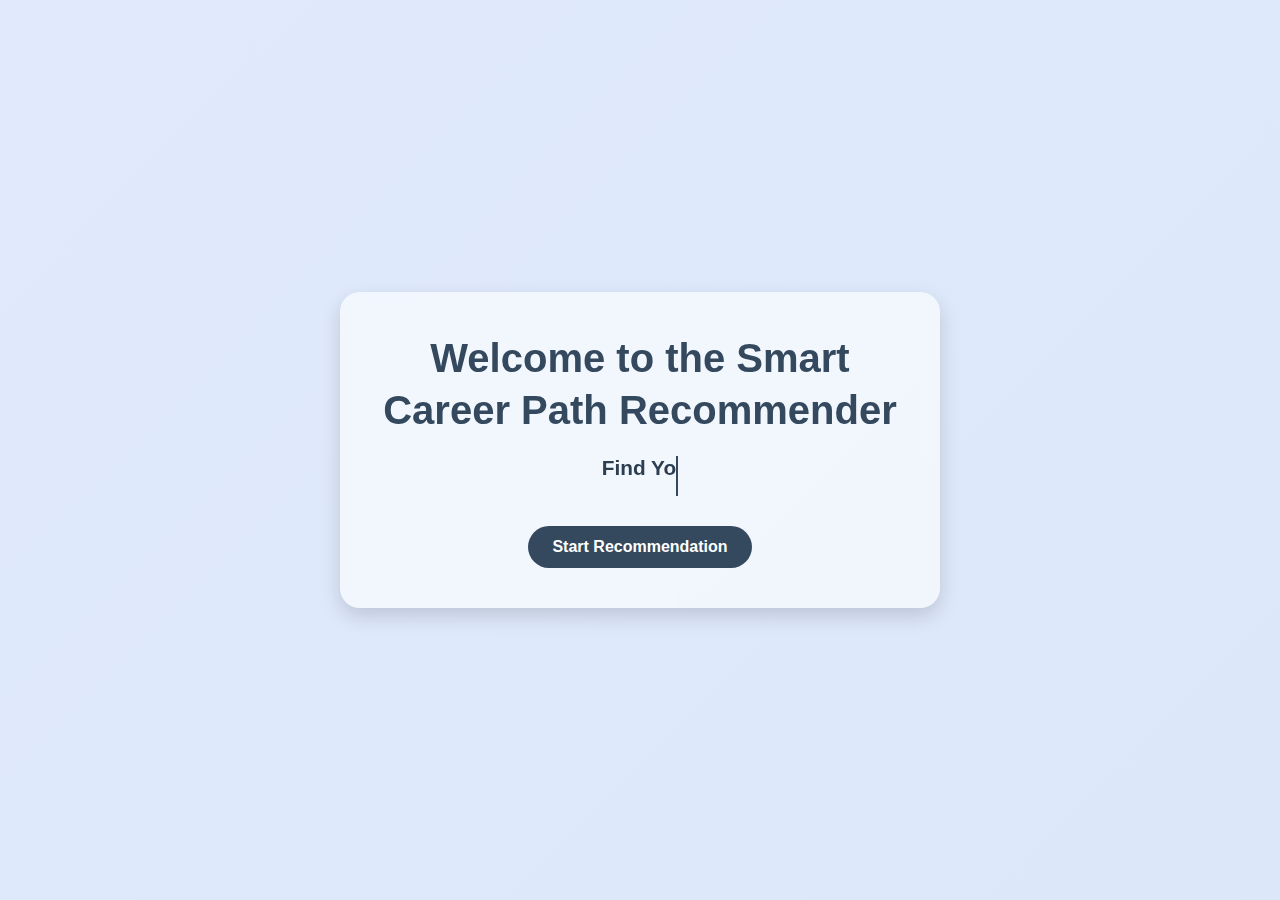
<file: index.html>
<!DOCTYPE html>
<html lang="en">
<head>
  <meta charset="UTF-8" />
  <meta name="viewport" content="width=device-width, initial-scale=1.0"/>
  <title>Career Path Recommender</title>
  <link rel="stylesheet" href="style.css" />
</head>
<body>
  <header class="hero">
    <h1>Welcome to the Smart Career Path Recommender</h1>
    <h2 class="typed-text"></h2>
    <a href="page1.html" class="start-btn">Start Recommendation</a>
  </header>

  <script src="script.js"></script>
</body>
</html>
</file>
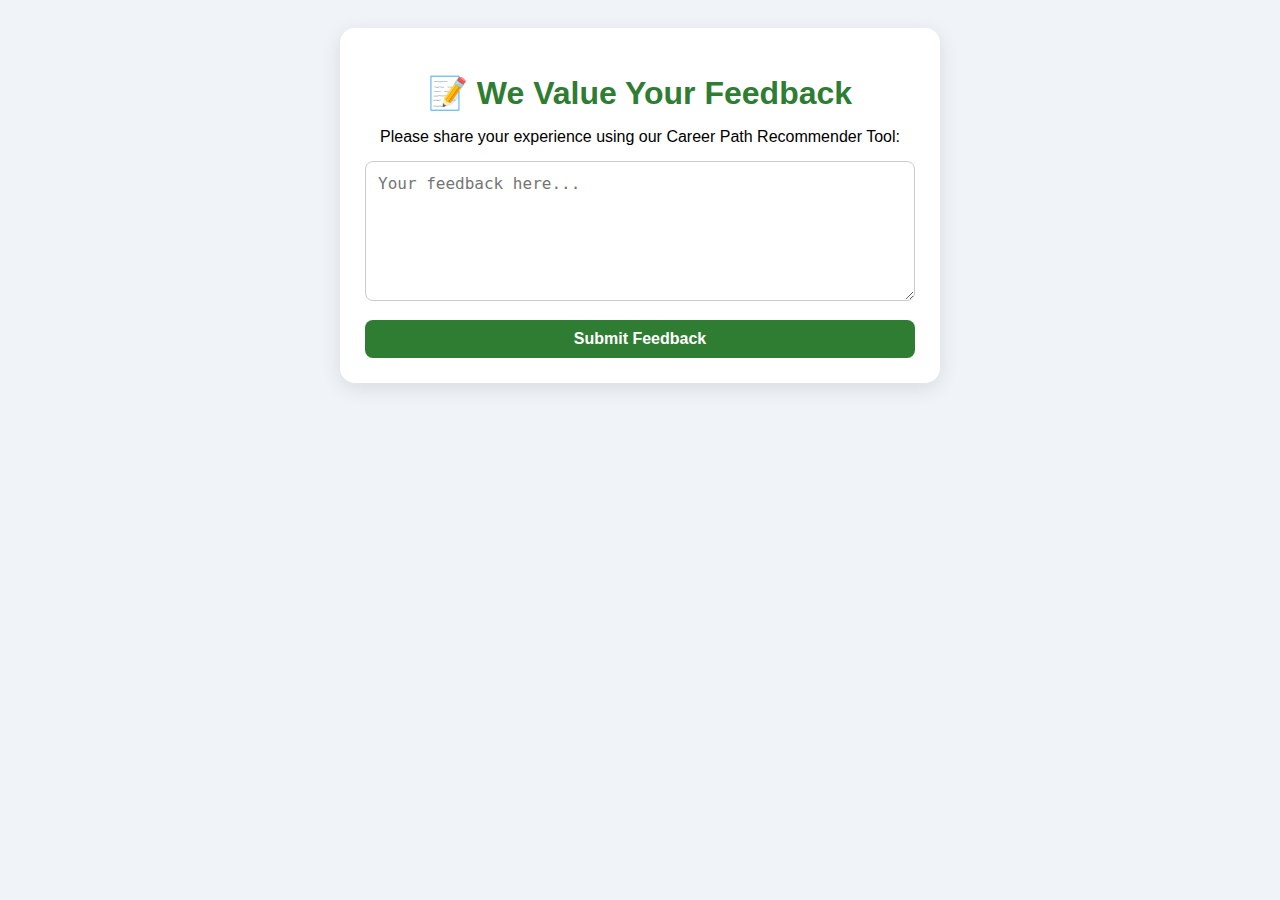
<file: feedback.html>
<!DOCTYPE html>
<html lang="en">
<head>
  <meta charset="UTF-8" />
  <meta name="viewport" content="width=device-width, initial-scale=1.0"/>
  <title>Feedback & Thank You</title>
  <link rel="stylesheet" href="feedback.css" />
</head>
<body>
  <div class="container">
    <div id="feedbackSection">
      <h1>📝 We Value Your Feedback</h1>
      <p>Please share your experience using our Career Path Recommender Tool:</p>

      <textarea id="feedbackText" rows="6" placeholder="Your feedback here..."></textarea>
      <button onclick="submitFeedback()">Submit Feedback</button>
    </div>

    <div id="thankyouSection" style="display: none; text-align: center;">
      <h1>🎉 Thank You!</h1>
      <p>We appreciate your feedback and hope the tool helped you.</p>
    </div>
  </div>

  <script src="feedback.js"></script>
</body>
</html>
</file>
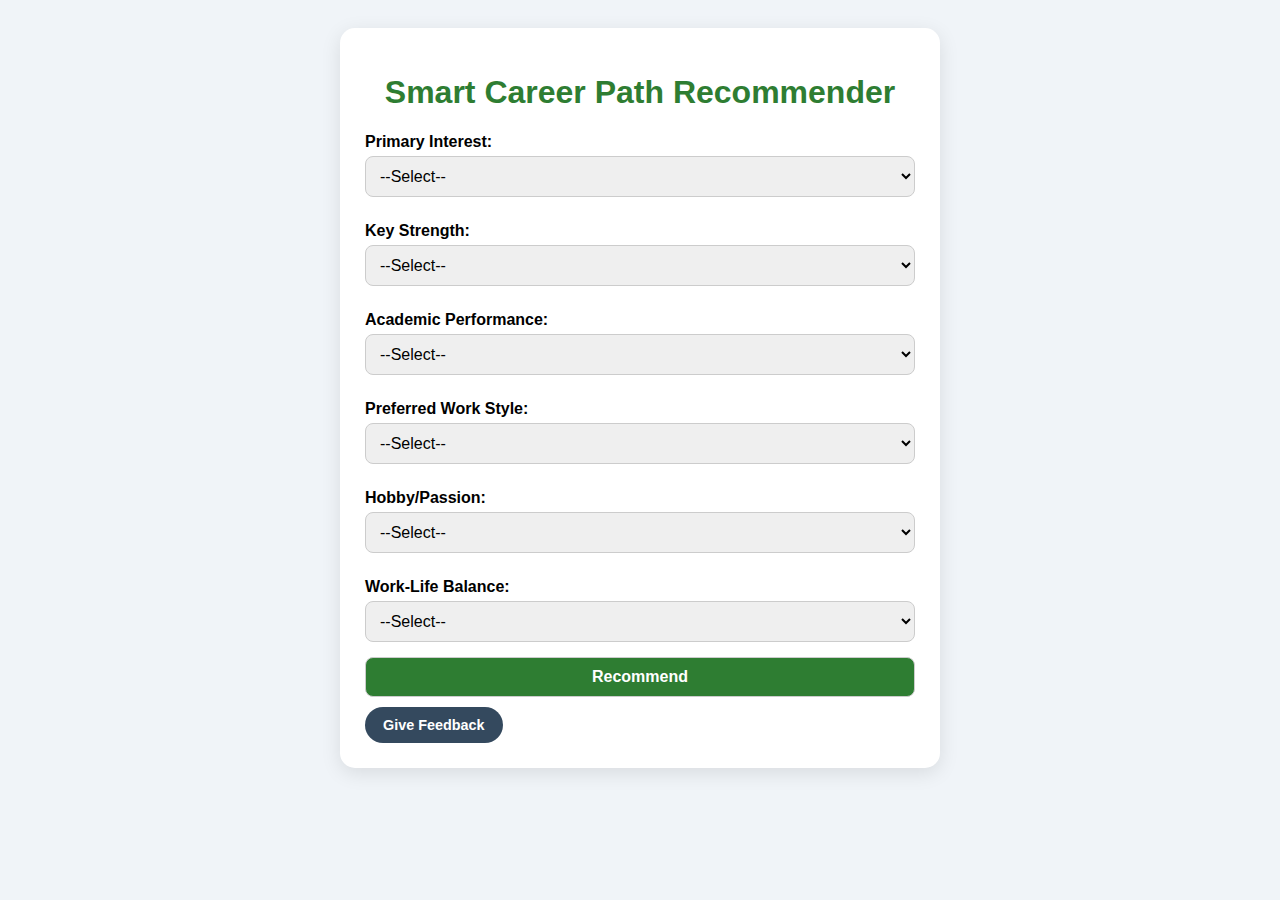
<file: page1.html>
<!DOCTYPE html>
<html lang="en">
<head>
  <meta charset="UTF-8" />
  <meta name="viewport" content="width=device-width, initial-scale=1.0"/>
  <title>Career Path Recommender</title>
  <link rel="stylesheet" href="page1.css" />
</head>
<body>
  <div class="container">
    <h1>Smart Career Path Recommender</h1>

    <label for="interest">Primary Interest:</label>
    <select id="interest">
      <option value="">--Select--</option>
      <option value="technology">Technology</option>
      <option value="art">Art & Design</option>
      <option value="healthcare">Healthcare</option>
      <option value="business">Business & Finance</option>
      <option value="science">Science & Research</option>
    </select>

    <label for="strength">Key Strength:</label>
    <select id="strength">
      <option value="">--Select--</option>
      <option value="creativity">Creativity</option>
      <option value="problemSolving">Problem Solving</option>
      <option value="communication">Communication</option>
      <option value="leadership">Leadership</option>
      <option value="analytical">Analytical Thinking</option>
    </select>

    <label for="performance">Academic Performance:</label>
    <select id="performance">
      <option value="">--Select--</option>
      <option value="excellent">Excellent</option>
      <option value="good">Good</option>
      <option value="average">Average</option>
      <option value="belowAverage">Below Average</option>
    </select>

    <label for="workStyle">Preferred Work Style:</label>
    <select id="workStyle">
      <option value="">--Select--</option>
      <option value="teamwork">Teamwork</option>
      <option value="independent">Independent</option>
      <option value="remote">Remote-friendly</option>
      <option value="field">Field Work</option>
    </select>

    <label for="hobby">Hobby/Passion:</label>
    <select id="hobby">
      <option value="">--Select--</option>
      <option value="writing">Writing</option>
      <option value="coding">Coding</option>
      <option value="teaching">Teaching</option>
      <option value="drawing">Drawing</option>
    </select>

    <label for="balance">Work-Life Balance:</label>
    <select id="balance">
      <option value="">--Select--</option>
      <option value="high">High</option>
      <option value="medium">Medium</option>
      <option value="low">Not a priority</option>
    </select>

    <button onclick="recommendCareer()">Recommend</button>

    <div id="result" class="result" style="display:none;"></div>

    <div class="actions" style="display:none;">
      <button onclick="downloadPDF()">Download PDF</button>
    </div>
    <div>
    <a href="feedback.html" class="feedback-btn">Give Feedback</a>

   </div>
  </div>
  <script src="page1.js"></script>
</body>
</html>
</file>
<file: style.css>
* {
  margin: 0;
  padding: 0;
  box-sizing: border-box;
}

body {
  font-family: 'Segoe UI', sans-serif;
  background: linear-gradient(135deg, #e0eafc, #cfdef3);
  color: #2c3e50;
  min-height: 100vh;
  display: flex;
  justify-content: center;
  align-items: center;
  overflow-x: hidden;
  background-size: 400% 400%;
  animation: gradientShift 10s ease infinite;
  padding: 20px;
}

/* Hero section styles */
.hero {
  text-align: center;
  padding: 2.5rem;
  background: rgba(255, 255, 255, 0.6);
  border-radius: 20px;
  box-shadow: 0 8px 20px rgba(0, 0, 0, 0.15);
  backdrop-filter: blur(6px);
  max-width: 600px;
  width: 100%;
  animation: fadeIn 1s ease-out;
}

/* Heading styles */
.hero h1 {
  font-size: 2.5rem;
  margin-bottom: 20px;
  line-height: 1.3;
  color: #34495e;
}

/* Typing text effect */
.typed-text {
  font-size: 1.3rem;
  margin-bottom: 30px;
  height: 40px;
  white-space: nowrap;
  overflow: hidden;
  border-right: 2px solid #34495e;
  width: fit-content;
  margin-left: auto;
  margin-right: auto;
  animation: blink-caret 0.8s step-end infinite;
}

/* Start button styles */
.start-btn {
  display: inline-block;
  padding: 12px 24px;
  font-size: 1rem;
  background: #34495e;
  color: #ffffff;
  text-decoration: none;
  border-radius: 25px;
  font-weight: 600;
  transition: background-color 0.3s ease, transform 0.3s ease;
}

.start-btn:hover {
  background: #2c3e50;
  transform: translateY(-2px);
}

/* Animations */
@keyframes fadeIn {
  from { opacity: 0; transform: scale(0.95); }
  to { opacity: 1; transform: scale(1); }
}

@keyframes blink-caret {
  0%, 100% { border-color: transparent; }
  50% { border-color: #34495e; }
}

@keyframes gradientShift {
  0% { background-position: 0% 50%; }
  50% { background-position: 100% 50%; }
  100% { background-position: 0% 50%; }
}

/* Responsive Breakpoints */
@media (max-width: 768px) {
  .hero {
    padding: 2rem;
  }

  .hero h1 {
    font-size: 2rem;
  }

  .typed-text {
    font-size: 1.1rem;
    height: auto;
  }

  .start-btn {
    padding: 10px 20px;
    font-size: 0.95rem;
  }
}

@media (max-width: 480px) {
  .hero {
    padding: 1.5rem;
  }

  .hero h1 {
    font-size: 1.7rem;
  }

  .typed-text {
    font-size: 1rem;
    height: auto;
    white-space: normal;
    border-right: none;
  }

  .start-btn {
    padding: 10px 18px;
    font-size: 0.9rem;
  }
}
</file>
<file: feedback.css>
body {
  font-family: 'Segoe UI', sans-serif;
  background: #f0f4f8;
  padding: 20px;
}

.container {
  background: white;
  padding: 25px;
  max-width: 600px;
  margin: auto;
  border-radius: 15px;
  box-shadow: 0 5px 20px rgba(0, 0, 0, 0.1);
  box-sizing: border-box;
}

h1 {
  text-align: center;
  color: #2e7d32;
  font-size: 2rem;
  margin-bottom: 15px;
}

p {
  font-size: 1rem;
  margin-bottom: 15px;
  text-align: center;
}

textarea {
  width: 100%;
  padding: 12px;
  border-radius: 8px;
  border: 1px solid #ccc;
  font-size: 1rem;
  resize: vertical;
  box-sizing: border-box;
  margin-bottom: 15px;
}

button {
  width: 100%;
  padding: 10px;
  border-radius: 8px;
  background-color: #2e7d32;
  color: white;
  border: none;
  font-weight: bold;
  cursor: pointer;
  font-size: 1rem;
  transition: background-color 0.3s ease;
}

button:hover {
  background-color: #1b5e20;
}

.thankyou-actions {
  display: flex;
  justify-content: center;
  gap: 15px;
  margin-top: 20px;
}

.thankyou-actions button {
  width: auto;
  padding: 10px 20px;
}

.thankyou-actions .alt {
  background-color: #1976d2;
}

.thankyou-actions .alt:hover {
  background-color: #0d47a1;
}
</file>
<file: page1.css>
body {
  font-family: Arial, sans-serif;
  background: #f0f4f8;
  padding: 20px;
}

.container {
  background: white;
  padding: 25px;
  max-width: 600px;
  margin: auto;
  border-radius: 15px;
  box-shadow: 0 5px 20px rgba(0, 0, 0, 0.1);
  width: 100%;
  box-sizing: border-box;
}

h1 {
  text-align: center;
  color: #2e7d32;
  font-size: 2rem;
}

label {
  margin-top: 15px;
  display: block;
  font-weight: bold;
  font-size: 1rem;
}

select,
button {
  width: 100%;
  padding: 10px;
  margin-top: 5px;
  border-radius: 8px;
  border: 1px solid #ccc;
  margin-bottom: 10px;
  font-size: 1rem;
}

button {
  background-color: #2e7d32;
  color: white;
  font-weight: bold;
  cursor: pointer;
  transition: 0.3s ease;
}

button:hover {
  background-color: #1b5e20;
}

.result {
  margin-top: 20px;
  padding: 20px;
  background: #e8f5e9;
  border-left: 5px solid #4caf50;
  border-radius: 8px;
  font-size: 1rem;
}

.actions {
  margin-top: 15px;
  display: flex;
  justify-content: space-between;
  gap: 10px;
}

.actions button {
  background-color: #1976d2;
}

.actions button:hover {
  background-color: #0d47a1;
}

/* Responsive styles */
@media (max-width: 768px) {
  .container {
    padding: 20px;
  }

  h1 {
    font-size: 1.8rem;
  }

  label,
  select,
  button,
  .result {
    font-size: 0.95rem;
  }

  .actions {
    flex-direction: column;
    gap: 10px;
  }

  .actions button {
    width: 100%;
  }
}

@media (max-width: 480px) {
  .container {
    padding: 15px;
  }

  h1 {
    font-size: 1.5rem;
  }

  label,
  select,
  button,
  .result {
    font-size: 0.9rem;
  }
}

.feedback-btn {
  display: inline-block;
  padding: 12px 24px;
  font-size: 1rem;
  background: #34495e;
  color: #ffffff;
  text-decoration: none;
  border-radius: 25px;
  font-weight: 600;
  transition: background-color 0.3s ease, transform 0.3s ease;
}

.feedback-btn:hover {
  background: #2c3e50;
  transform: translateY(-2px);
}

.feedback-btn {
    padding: 10px 18px;
    font-size: 0.9rem;
  }
</file>
